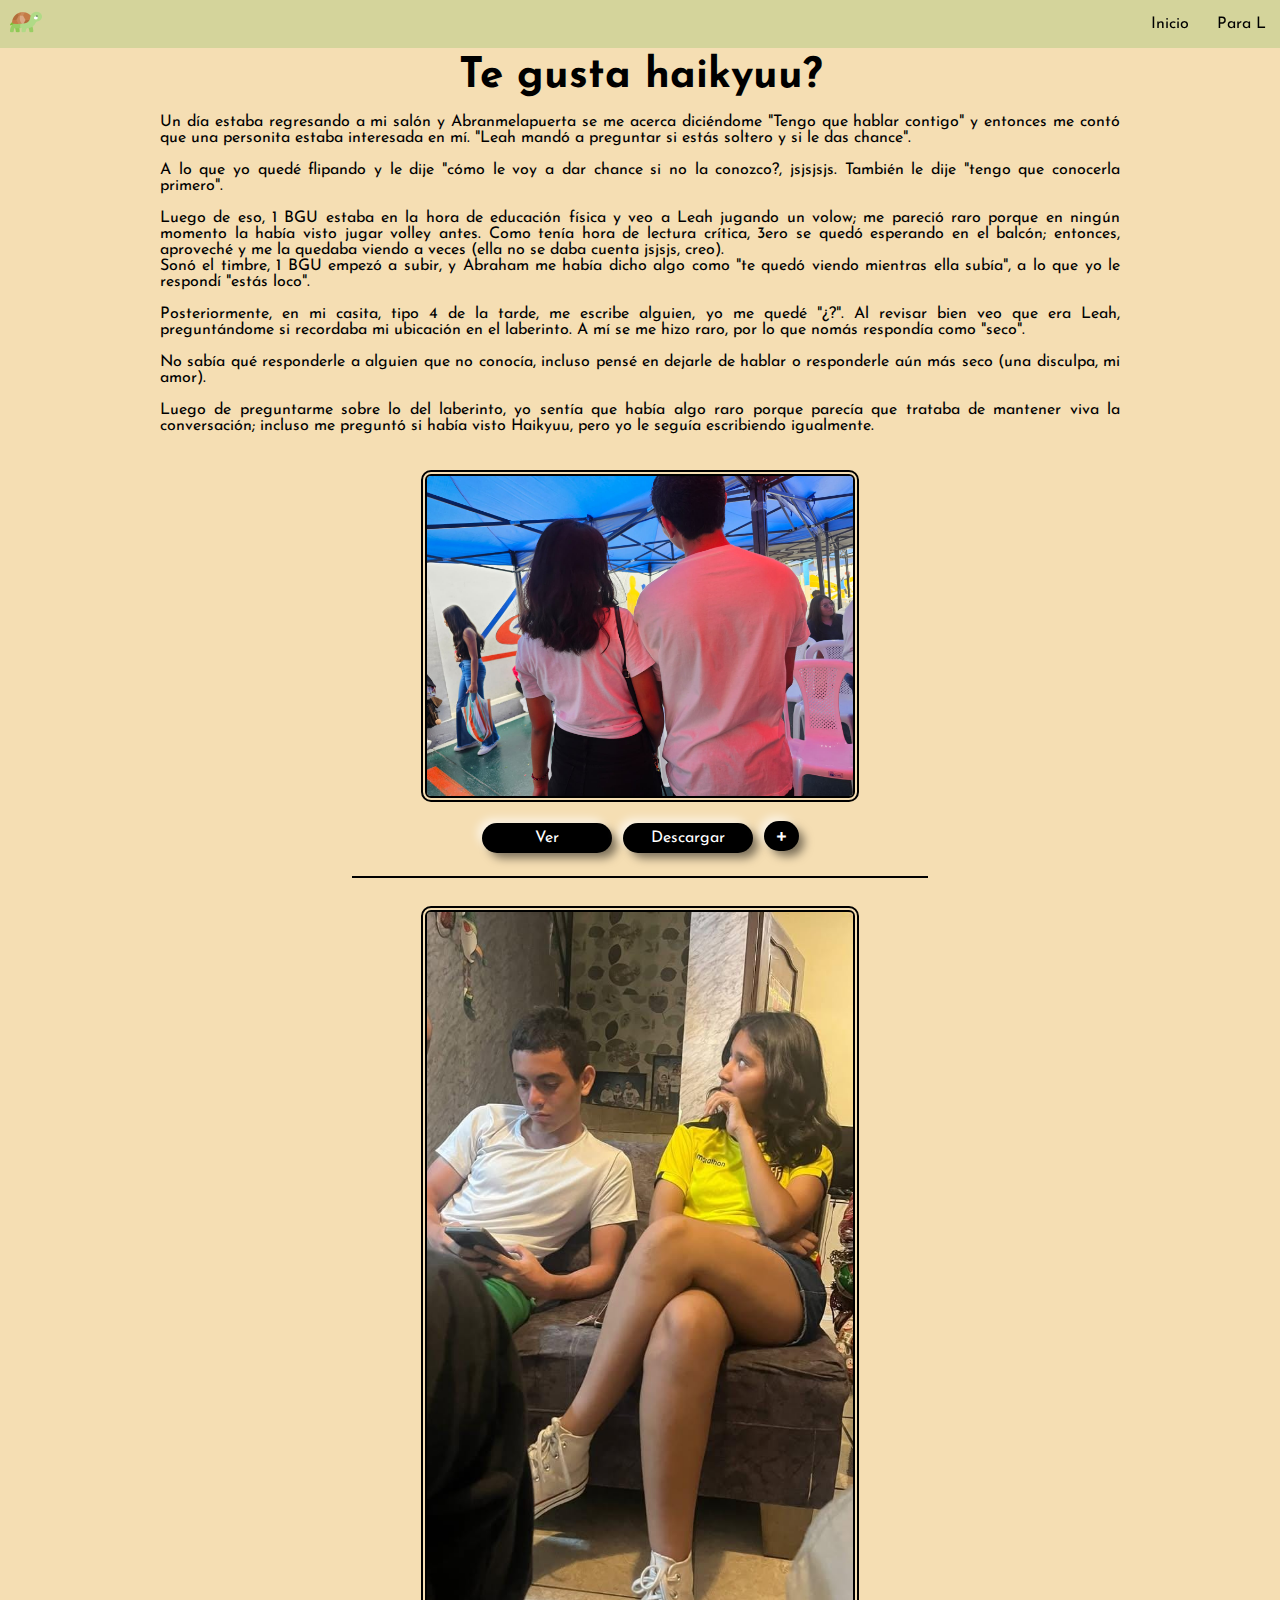
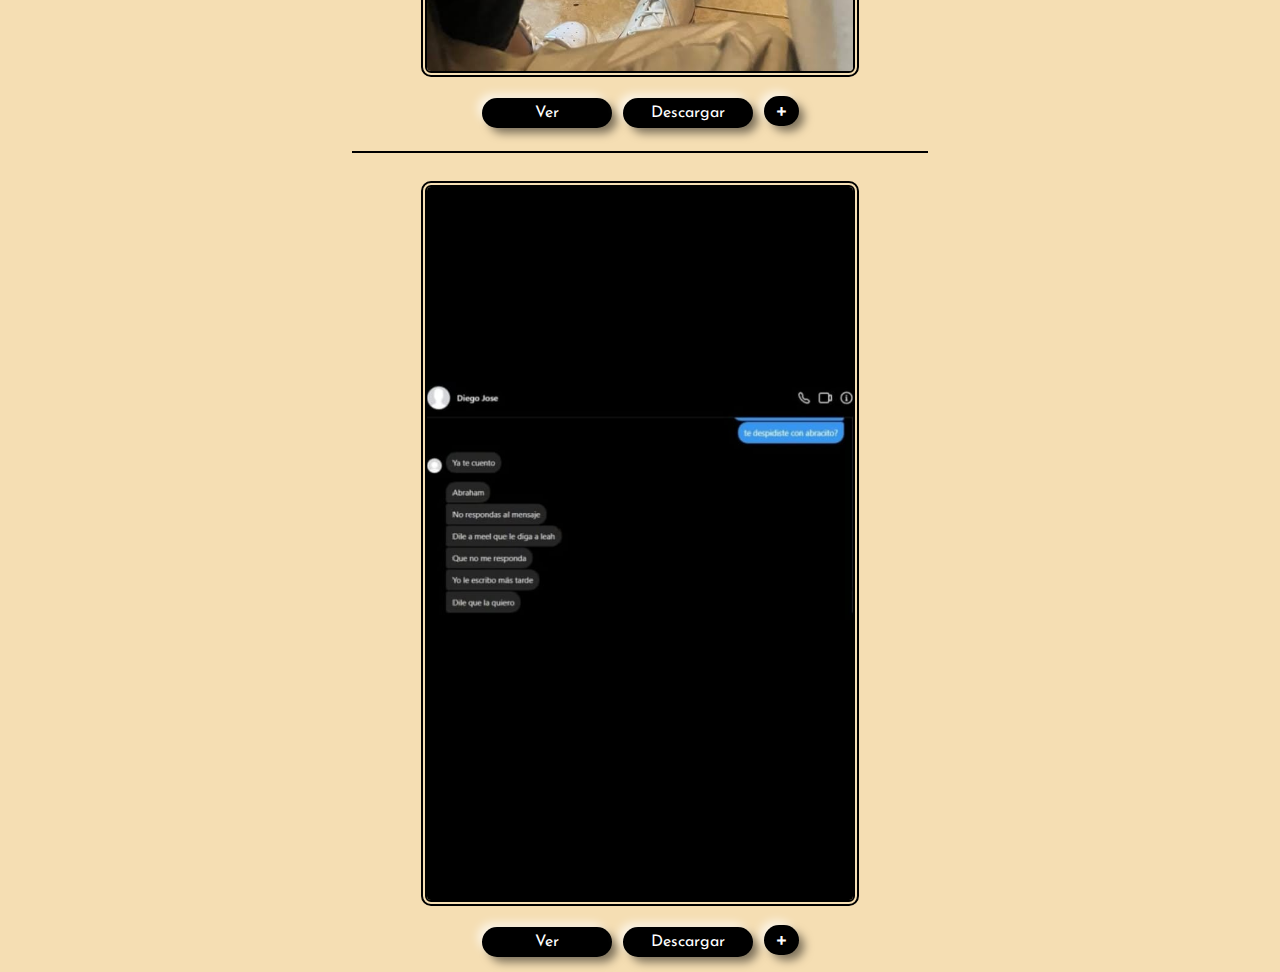
<file: index.html>
<!DOCTYPE html>
<html>
    <head>
        <title>como saldra esto</title>
        <link rel="stylesheet" href="./styles.css">
        <meta name="viewport" content="width=device-width, initial-scale=1">
        <link rel="preconnect" href="https://fonts.googleapis.com">
        <link rel="preconnect" href="https://fonts.gstatic.com" crossorigin>
        <link href="https://fonts.googleapis.com/css2?family=Josefin+Sans:ital,wght@0,100..700;1,100..700&display=swap" rel="stylesheet">
    </head>

    <body>
        <div class="navegation">
            <nav class="barra-navegacion">
                <li style="list-style-type: none;">
                    <a href="#"><img class="tortuga" src="./icon/tortuga.png" alt=""></a>
                </li>
                <div class="container">
                    <ul>
                        <li><a href="#">Inicio</a></li>
                        <li><a href="./HTML/leah.html">Para L</a></li>
                    </ul>             
                </div>
            </nav>
        </div>
        <script src="./Js/nav.js"></script>
        <h1>Te gusta haikyuu?</h1>
        <div class="images">
            <!--<p>Lorem ipsum dolor sit amet, consectetur adipiscing elit, sed do eiusmod tempor incididunt ut labore et dolore magna aliqua. Ut enim ad minim veniam, quis nostrud exercitation ullamco laboris nisi ut aliquip ex ea commodo consequat. Duis aute irure dolor in reprehenderit in voluptate velit esse cillum dolore eu fugiat nulla pariatur. Excepteur sint occaecat cupidatat non proident, sunt in culpa qui officia deserunt mollit anim id est laborum.</p> -->
            <p class="pc-parrafo">
            Un día estaba regresando a mi salón y Abranmelapuerta se me acerca diciéndome "Tengo que hablar contigo" y entonces me contó que una personita estaba interesada en mí. "Leah mandó a preguntar si estás soltero y si le das chance".<br><br>

            A lo que yo quedé flipando y le dije "cómo le voy a dar chance si no la conozco?, jsjsjsjs. También le dije "tengo que conocerla primero".<br><br>

            Luego de eso, 1 BGU estaba en la hora de educación física y veo a Leah jugando un volow; me pareció raro porque en ningún momento la había visto jugar volley antes. Como tenía hora de lectura crítica, 3ero se quedó esperando en el balcón; entonces, aproveché y me la quedaba viendo a veces (ella no se daba cuenta jsjsjs, creo).<br>

            Sonó el timbre, 1 BGU empezó a subir, y Abraham me había dicho algo como "te quedó viendo mientras ella subía", a lo que yo le respondí "estás loco".<br><br>

            Posteriormente, en mi casita, tipo 4 de la tarde, me escribe alguien, yo me quedé "¿?". Al revisar bien veo que era Leah, preguntándome si recordaba mi ubicación en el laberinto. A mí se me hizo raro, por lo que nomás respondía como "seco".<br><br>

            No sabía qué responderle a alguien que no conocía, incluso pensé en dejarle de hablar o responderle aún más seco (una disculpa, mi amor).<br><br>

            Luego de preguntarme sobre lo del laberinto, yo sentía que había algo raro porque parecía que trataba de mantener viva la conversación; incluso me preguntó si había visto Haikyuu, pero yo le seguía escribiendo igualmente.
            </p>

            <div class="images-div">
                <img class="div-img-toCry" src="./IMG/leahcow.jpg">
            </div>

            <div class="buttons">
               <a href="./IMG/leahcow.jpg" target="_blank"><button class="download">Ver</button></a><span></span>
               <a href="./IMG/leahcow.jpg" download><button class="download">Descargar</button></a><span></span>
               <button id="mobButton" class="download description"><a class="contigo">+</a></button>
            </div>

            <div class="mobile-parrafo">
                <p id="parrafoM" class="active">
                <span class="narradoPor">Narrado por Diego:</span>
                    Un día estaba regresando a mi salón y Abranmelapuerta se me acerca diciéndome "Tengo que hablar contigo" y entonces me contó que una personita estaba interesada en mí. "Leah mandó a preguntar si estás soltero y si le das chance".<br><br>

                    A lo que yo quedé flipando y le dije "cómo le voy a dar chance si no la conozco?, jsjsjsjs. También le dije "tengo que conocerla primero".<br><br>

                    Luego de eso, 1 BGU estaba en la hora de educación física y veo a Leah jugando un volow; me pareció raro porque en ningún momento la había visto jugar volley antes. Como tenía hora de lectura crítica, 3ero se quedó esperando en el balcón; entonces, aproveché y me la quedaba viendo a veces (ella no se daba cuenta jsjsjs, creo).<br>

                    Sonó el timbre, 1 BGU empezó a subir, y Abraham me había dicho algo como "te quedó viendo mientras ella subía", a lo que yo le respondí "estás loco".<br><br>

                    Posteriormente, en mi casita, tipo 4 de la tarde, me escribe alguien, yo me quedé "¿?". Al revisar bien veo que era Leah, preguntándome si recordaba mi ubicación en el laberinto. A mí se me hizo raro, por lo que nomás respondía como "seco".<br><br>

                    No sabía qué responderle a alguien que no conocía, incluso pensé en dejarle de hablar o responderle aún más seco (una disculpa, mi amor).<br><br>

                    Luego de preguntarme sobre lo del laberinto, yo sentía que había algo raro porque parecía que trataba de mantener viva la conversación; incluso me preguntó si había visto Haikyuu, pero yo le seguía escribiendo igualmente.
                </p>
                <!--<script src="./code.js"></script>-->
            </div>

            <hr>

            <div class="images-div">
                <img class="div-img-leahin" src="./IMG/leahin.jpg">
            </div>

            <div class="buttons">
               <a href="./IMG/leahin.jpg" target="_blank"><button class="download">Ver</button></a><span></span>
               <a href="./IMG/leahin.jpg" download><button class="download">Descargar</button></a><span></span>
               <button id="mobButton1" class="download description"><a class="contigo">+</a></button>
            </div>

            <div class="mobile-parrafo">
                <p id="parrafoM1" class="active">
                <span class="narradoPor">Narrado por Leah:</span>
Posteriormente a eso, Leah se sintió un poco triste, porque el señor Diego le hablaba con 0 ganas, entonces Leah le dijo a Abraham que le pregunté a Diego, si el si la quería conocerla en serio o no
Después de unos días, leah se enteró de que iba a haber una reunión en la casa de Diego, y la acompaño su amiguita meel.<br><br>

Leah y meel estaban esperando a los chicos cerca de la changa de durancity, al momento de que Leah vio a Diego le causa risa de que tenga la chaqueta de la promo, entonces se pusieron a caminar más adelante que Abraham y meel, y la conversación iba demasiado bien hasta que, llegamos a la casa de Dieguito, entramos, y los amigos de Diego empezaron a aplaudir, leah tenía ganas de matarse, comio galletas deliciosas.<br><br>
Al sentarnos misteriosamente la mano de Leah estaba muy cerca de la rodilla de Diego, y ella se quedó omg.<br><br>
A los pocos minutos de que Leah se tenía que ir, ella dijo en su mente 'bueno no pasó nada ya, but tengo que yo hacer algo, mmmmm le doy la manito? No la va a apartar, mmm lo agarro del brazo? Mmm tampoco, aaaa y si me recuesto en su hombro, omg Leah que pro eres' Diego estaba  distraído hablando con Carlos y Leah con mucho miedo se recuesta en su hombro, Diego en su mente dijo 'uy' y dió un brinco, mientras que Leah estaba super que roja, entonces ya era el momento de irse de Leah, y cabe recalcar que estaba lloviendo y no había luz,  entonces Leah le dice a Diego 'ya me tengo que ir' y viene Diego y me dice 'bueno bye' y eso a Leah le arrecho demasiado y me dijo 'de verdad no me vas a acompañar' y Diego dijo 'bueno está bien' salieron a dejar a Leah en su casa y vieron a los amigos de Diego regresar a su casa, Leah estaba estaba enojada porque Diego estaba demasiado lejos como que si ella mordiera, y al llegar casi a la casa de Leah, se dieron la manito
                </p>
                <script src="./code.js"></script>
            </div>            
                        
            <hr>

            <div class="images-div">
                <img class="div-img-uy" src="./IMG/uy.jpeg">
            </div>
            <div class="buttons">
               <a href="./IMG/uy.jpeg" target="_blank"><button class="download">Ver</button></a><span></span>
               <a href="./IMG/uy.jpeg" download><button class="download">Descargar</button></a><span></span>
               <button id="mobButton1" class="download description"><a class="contigo">+</a></button>
            </div>

            <div class="mobile-parrafo">
                <p id="parrafoM1" class="active">
                    <span class="narradoPor">Narrado por Diego:</span>


                </p>
                <script src="./code.js"></script>
            </div>

        </div>

    </body>

</html>
</file>
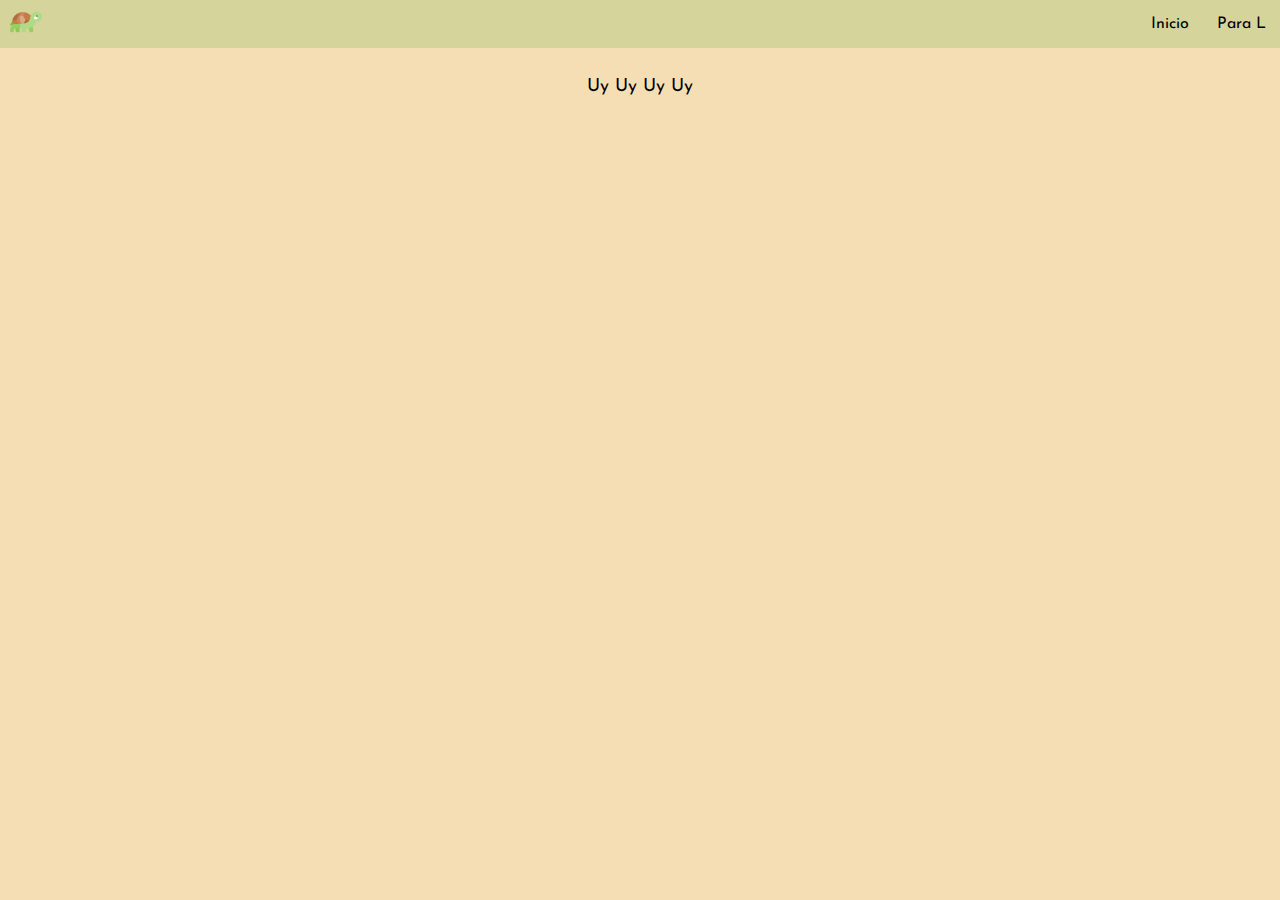
<file: HTML/leah.html>
<!DOCTYPE html>
<html lang="es">
<head>
    <meta charset="UTF-8">
    <meta name="viewport" content="width=device-width, initial-scale=1.0">
    <link rel="preconnect" href="https://fonts.googleapis.com">
    <link rel="preconnect" href="https://fonts.gstatic.com" crossorigin>
    <link href="https://fonts.googleapis.com/css2?family=Josefin+Sans:ital,wght@0,100..700;1,100..700&display=swap" rel="stylesheet">
    <link href="../css/leah.css" rel="stylesheet">
    <link rel="stylesheet" type="" href="../styles.css">
    <title>Para Baby Leah</title>
</head>
<body>
    <div class="navegation">
        <nav class="barra-navegacion">
            <li style="list-style-type: none;">
                <a href="../index.html"><img class="tortuga" src="../icon/tortuga.png" alt="icon"></a>
            </li>
            <div class="container">
                <ul>
                    <li><a href="../index.html">Inicio</a></li>
                    <li><a href="#">Para L</a></li>
                </ul>             
            </div>
        </nav>
    </div>
    <script src="./../Js/nav.js"></script>
    <div class="container">
        <div class="message">
            <p style="margin-top: 30px;" data-text="Uy Uy Uy Uy"></p>
            <p data-text="jsjsjs hola baby leah"></p>
            <p data-text="Oiga, nunca supe como hacer"></p>
            <p data-text="esta seccion en si. Pero mmmm"></p>
            <p data-text="Le quisiera decir cuanto cuanto"></p>
            <p data-text="me importa"></p>
            <p data-text="Bueno baby Leah, atentow"></p>
            <p data-text="Ojala pueda darme a entender"></p>
            <p data-text="ja ja ja ja * cara llorando *"></p>
            <p data-text=""></p>
        <!--
        <div class="gallery" id="gallery">
            <img src="imagen1.jpg" alt="Foto 1">
            <img src="imagen2.jpg" alt="Foto 2">
            <img src="imagen3.jpg" alt="Foto 3">
        </div>
        -->
    </div>
    
    <script>
        document.addEventListener("DOMContentLoaded", function() {
            const paragraphs = document.querySelectorAll(".message p");
            let delay = 0;

            paragraphs.forEach((p, index) => {
                const text = p.getAttribute("data-text");
                setTimeout(() => {
                    let i = 0;
                    function typeWriter() {
                        if (i < text.length) {
                            p.textContent += text[i];
                            i++;
                            setTimeout(typeWriter, 50);
                        } else {
                            p.style.borderRight = "none"; 
                        }
                    }
                    p.style.opacity = "1";
                    typeWriter();
                }, delay);
                delay += text.length * 30 + 1000; 
            });

        });
    </script>
</body>
</html>
</file>
<file: styles.css>
body {
    margin: 0;
    height: 100%;
    padding: 0;
    background: #F5DEB3;
    width: 100vw;
    font-family: "Josefin Sans", serif;
}

body {
  margin-top: 30px;
}

.tortuga {
  outline: none !important;
  user-select: none !important;
  -webkit-tap-highlight-color: transparent !important;
  width: 32px;
  margin: 10px;
}

.cambio-color {
  background: rgba(162, 197, 121, 0.99);
  transition: all .25s;
}

nav {
  background-color: rgba(162, 197, 121, 0.4);
  height: 48px;
  width: 100vw;
  display: flex;
  justify-content: space-between;
  align-items: center;
  position: fixed;
  z-index: 2;
}

nav {
  top: 0;
} 


.navegation {
  position: relative;
  width: 100vw;
}


nav .container {
  margin: 0;
}

nav ul {
  list-style-type: none;
  margin: 0;
  padding: 0;
  display: flex;
}

nav ul li {
  margin: 0 14px; 
}
nav ul li a {
  text-decoration: none;
  color: #000;
}



h1 {
    font-size: 42px;
    margin: 0px;
    padding-top: 25px;
    text-align: center;
}



/*
.images {
    width: 75%;
    margin: auto;
    margin-top: 40px;
    text-align:center;
    background: #14823B;
    border: 4px solid #ffffff;
    border-radius: 30px;
    padding-top: 50px;
    padding-bottom: 30px;
    box-shadow: 7px 7px 10px -1px #1DB954, -6px -6px 10px -1px #14823B;
}
*/
.images {
    width: 75%;
    margin: auto;
    text-align: justify;
}


.images-div {
    margin: auto;
    text-align: center;
}



.div-img-toCry {
    width: 426.6px;
    height: 320px;
    border-radius: 10px;
    border: double 6px #000;
    display: inline-block;
    margin-top: 20px;
    /*margin-bottom: 30px;*/
}
.div-img-leahin {
    width: 426.6px;
    margin-top: 20px;
    border-radius: 10px;
    display: inline-block;
    border: double 6px #000;
}
.div-img-uy {
    width: 426.6px;
    margin-top: 20px;
    border-radius: 10px;
    display: inline-block;
    border: double 6px #000;
}

.buttons {
    padding: 15px;
    text-align: center;
}

button {
    margin: 0 !important;
}

.download {
    margin: 10px 0px 10px 0px;
    width: 130px;
    height: 30px;
    border: none;
    color: #fff;
    font-size: 16px;
    border-radius: 30px;
    background: #000;
    /*border: solid 4px #0B4F30*/;
    box-shadow: 6px 6px 10px -1px rgba(0, 0, 0, 0.5), -5px -5px 10px -1px rgba(255, 255, 255, 0.7);
    font-family: "Josefin Sans", serif;
}
.download:hover {
    cursor: pointer;
}

.description {
    width: 35px;
    font-size: 24px;
    border-radius: 50px;
}


span {
    display: inline-block;
    margin: 0px 3px 0px 3px;
}
.narradoPor {
    display: block;
    margin: 0;
    margin-bottom: 5px;
    font-style: italic;
}

hr {
    width: 60%;
    height: 2px;
    background: #000;
    border: none;
    /*box-shadow: 0px 0px 4px 3px #000;*/
}

.div-img-manCow {
    width: 480px;
    height: 1066px;
    margin-top: 20px;
    /*border: 6px solid #1DB954;*/ 
    border-radius: 10px;
    display: inline-block;
}

#parrafoM {
    opacity: 0;
    display: none;
    transition: opacity 0.5s ease-in-out;
}

#parrafoM1 {
    opacity: 0;
    display: none;
    transition: opacity 0.5s ease-in-out;
}

@media only screen and (max-width: 600px) {
    .pc-parrafo {
        display: none;
    }

    .active {
        display: block !important;
    }

    h1 {
        font-size: 36px;
        padding-top: 42px;
    }

    p {
        font-size: 18px;
    }

    .div-img-toCry {
        width: 256px;
        height: 192px;
        margin-top: 10px;
    }
    .div-img-leahin {
        width: 256px;
        margin-top: 30px;
    }
    .div-img-uy {
        width: 256px;
        margin-top: 30px;
    }

    .download {
        width: 89px;
        font-size: 14px;
    }
    .description {
        width: 35px;
        height: 30px;
        font-size: 14px;
        margin: 0;


    }
    .contigo {
        line-height: 1;
        font-size: 20px;
    }

    .active {
        opacity: 1 !important;
    }

}
</file>
<file: css/leah.css>
body {
  margin: 0 !important;
}

nav {
  position: relative !important;
  top: 0 !important;
}

nav {
  background-color: rgba(162, 197, 121, 0.4);
  height: 48px !important;
  width: 100vw !important;
  display: flex;
  justify-content: space-between;
  align-items: center;
  position: fixed;
  z-index: 2;
}

.tortuga {
  width: 32px;
  margin: 10px;
  -webkit-tap-highlight-color: transparent;
}
.cambio-color {
  background: #fff;
}

.message p {
    overflow: hidden;
    white-space: normal; /* Permitir saltos de línea */
    display: inline-block; /* Para que la línea de animación esté al final del texto */
    margin: 10px auto;
    opacity: 0;
    max-width: 90%;
    text-align: center;
    word-break: break-word;
    position: relative;
}


.message p {
    overflow: hidden;
    font-size: 18px;
    white-space: normal; /* Ahora permite saltos de línea */
    border-right: 3px solid #355E3B;
    display: block;
    margin: 5px auto;
    opacity: 0;
    width: fit-content;
    max-width: 90%; /* Se adapta al contenido */
    text-align: center;
    word-break: break-word; /* Para cortar palabras largas si es necesario */
}
/*
.message p::after {
    content: "|";
    position: absolute;
    right: 0;
    bottom: 0;
    color: #355E3B;
    animation: blink 0.5s infinite alternate;
}
*/
@keyframes blink {
    0% { opacity: 1; }
    100% { opacity: 0; }
}
</file>
